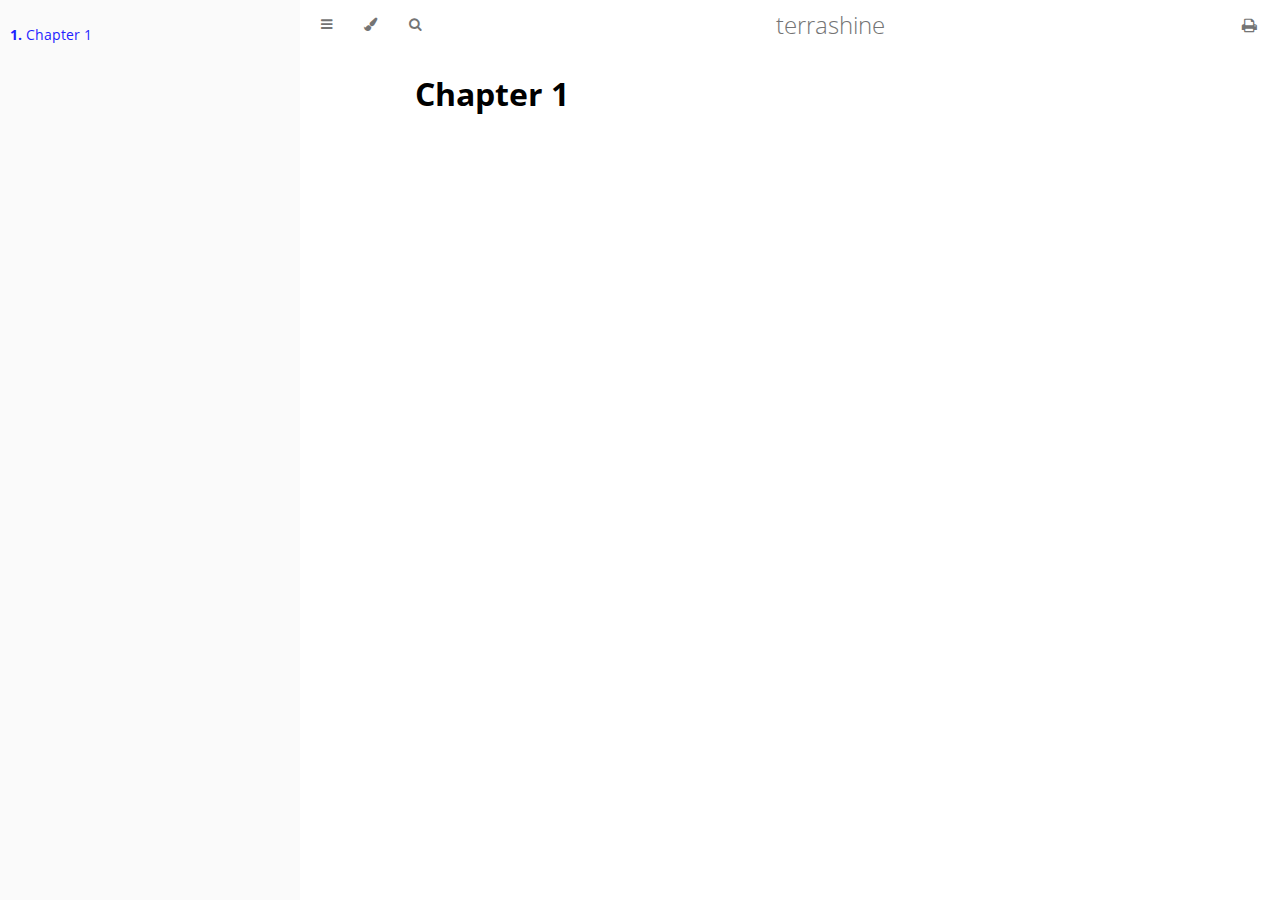
<file: docs/book/index.html>
<!DOCTYPE HTML>
<html lang="en" class="sidebar-visible no-js light">
    <head>
        <!-- Book generated using mdBook -->
        <meta charset="UTF-8">
        <title>Chapter 1 - terrashine</title>


        <!-- Custom HTML head -->
        
        <meta name="description" content="">
        <meta name="viewport" content="width=device-width, initial-scale=1">
        <meta name="theme-color" content="#ffffff" />

        <link rel="icon" href="favicon.svg">
        <link rel="shortcut icon" href="favicon.png">
        <link rel="stylesheet" href="css/variables.css">
        <link rel="stylesheet" href="css/general.css">
        <link rel="stylesheet" href="css/chrome.css">
        <link rel="stylesheet" href="css/print.css" media="print">

        <!-- Fonts -->
        <link rel="stylesheet" href="FontAwesome/css/font-awesome.css">
        <link rel="stylesheet" href="fonts/fonts.css">

        <!-- Highlight.js Stylesheets -->
        <link rel="stylesheet" href="highlight.css">
        <link rel="stylesheet" href="tomorrow-night.css">
        <link rel="stylesheet" href="ayu-highlight.css">

        <!-- Custom theme stylesheets -->

    </head>
    <body>
    <div id="body-container">
        <!-- Provide site root to javascript -->
        <script>
            var path_to_root = "";
            var default_theme = window.matchMedia("(prefers-color-scheme: dark)").matches ? "navy" : "light";
        </script>

        <!-- Work around some values being stored in localStorage wrapped in quotes -->
        <script>
            try {
                var theme = localStorage.getItem('mdbook-theme');
                var sidebar = localStorage.getItem('mdbook-sidebar');

                if (theme.startsWith('"') && theme.endsWith('"')) {
                    localStorage.setItem('mdbook-theme', theme.slice(1, theme.length - 1));
                }

                if (sidebar.startsWith('"') && sidebar.endsWith('"')) {
                    localStorage.setItem('mdbook-sidebar', sidebar.slice(1, sidebar.length - 1));
                }
            } catch (e) { }
        </script>

        <!-- Set the theme before any content is loaded, prevents flash -->
        <script>
            var theme;
            try { theme = localStorage.getItem('mdbook-theme'); } catch(e) { }
            if (theme === null || theme === undefined) { theme = default_theme; }
            var html = document.querySelector('html');
            html.classList.remove('no-js')
            html.classList.remove('light')
            html.classList.add(theme);
            html.classList.add('js');
        </script>

        <!-- Hide / unhide sidebar before it is displayed -->
        <script>
            var html = document.querySelector('html');
            var sidebar = null;
            if (document.body.clientWidth >= 1080) {
                try { sidebar = localStorage.getItem('mdbook-sidebar'); } catch(e) { }
                sidebar = sidebar || 'visible';
            } else {
                sidebar = 'hidden';
            }
            html.classList.remove('sidebar-visible');
            html.classList.add("sidebar-" + sidebar);
        </script>

        <nav id="sidebar" class="sidebar" aria-label="Table of contents">
            <div class="sidebar-scrollbox">
                <ol class="chapter"><li class="chapter-item expanded "><a href="chapter_1.html" class="active"><strong aria-hidden="true">1.</strong> Chapter 1</a></li></ol>
            </div>
            <div id="sidebar-resize-handle" class="sidebar-resize-handle"></div>
        </nav>

        <div id="page-wrapper" class="page-wrapper">

            <div class="page">
                                <div id="menu-bar-hover-placeholder"></div>
                <div id="menu-bar" class="menu-bar sticky bordered">
                    <div class="left-buttons">
                        <button id="sidebar-toggle" class="icon-button" type="button" title="Toggle Table of Contents" aria-label="Toggle Table of Contents" aria-controls="sidebar">
                            <i class="fa fa-bars"></i>
                        </button>
                        <button id="theme-toggle" class="icon-button" type="button" title="Change theme" aria-label="Change theme" aria-haspopup="true" aria-expanded="false" aria-controls="theme-list">
                            <i class="fa fa-paint-brush"></i>
                        </button>
                        <ul id="theme-list" class="theme-popup" aria-label="Themes" role="menu">
                            <li role="none"><button role="menuitem" class="theme" id="light">Light</button></li>
                            <li role="none"><button role="menuitem" class="theme" id="rust">Rust</button></li>
                            <li role="none"><button role="menuitem" class="theme" id="coal">Coal</button></li>
                            <li role="none"><button role="menuitem" class="theme" id="navy">Navy</button></li>
                            <li role="none"><button role="menuitem" class="theme" id="ayu">Ayu</button></li>
                        </ul>
                        <button id="search-toggle" class="icon-button" type="button" title="Search. (Shortkey: s)" aria-label="Toggle Searchbar" aria-expanded="false" aria-keyshortcuts="S" aria-controls="searchbar">
                            <i class="fa fa-search"></i>
                        </button>
                    </div>

                    <h1 class="menu-title">terrashine</h1>

                    <div class="right-buttons">
                        <a href="print.html" title="Print this book" aria-label="Print this book">
                            <i id="print-button" class="fa fa-print"></i>
                        </a>

                    </div>
                </div>

                <div id="search-wrapper" class="hidden">
                    <form id="searchbar-outer" class="searchbar-outer">
                        <input type="search" id="searchbar" name="searchbar" placeholder="Search this book ..." aria-controls="searchresults-outer" aria-describedby="searchresults-header">
                    </form>
                    <div id="searchresults-outer" class="searchresults-outer hidden">
                        <div id="searchresults-header" class="searchresults-header"></div>
                        <ul id="searchresults">
                        </ul>
                    </div>
                </div>

                <!-- Apply ARIA attributes after the sidebar and the sidebar toggle button are added to the DOM -->
                <script>
                    document.getElementById('sidebar-toggle').setAttribute('aria-expanded', sidebar === 'visible');
                    document.getElementById('sidebar').setAttribute('aria-hidden', sidebar !== 'visible');
                    Array.from(document.querySelectorAll('#sidebar a')).forEach(function(link) {
                        link.setAttribute('tabIndex', sidebar === 'visible' ? 0 : -1);
                    });
                </script>

                <div id="content" class="content">
                    <main>
                        <h1 id="chapter-1"><a class="header" href="#chapter-1">Chapter 1</a></h1>

                    </main>

                    <nav class="nav-wrapper" aria-label="Page navigation">
                        <!-- Mobile navigation buttons -->


                        <div style="clear: both"></div>
                    </nav>
                </div>
            </div>

            <nav class="nav-wide-wrapper" aria-label="Page navigation">

            </nav>

        </div>

        <!-- Livereload script (if served using the cli tool) -->
        <script>
            const wsProtocol = location.protocol === 'https:' ? 'wss:' : 'ws:';
            const wsAddress = wsProtocol + "//" + location.host + "/" + "__livereload";
            const socket = new WebSocket(wsAddress);
            socket.onmessage = function (event) {
                if (event.data === "reload") {
                    socket.close();
                    location.reload();
                }
            };

            window.onbeforeunload = function() {
                socket.close();
            }
        </script>



        <script>
            window.playground_copyable = true;
        </script>


        <script src="elasticlunr.min.js"></script>
        <script src="mark.min.js"></script>
        <script src="searcher.js"></script>

        <script src="clipboard.min.js"></script>
        <script src="highlight.js"></script>
        <script src="book.js"></script>

        <!-- Custom JS scripts -->


    </div>
    </body>
</html>
</file>
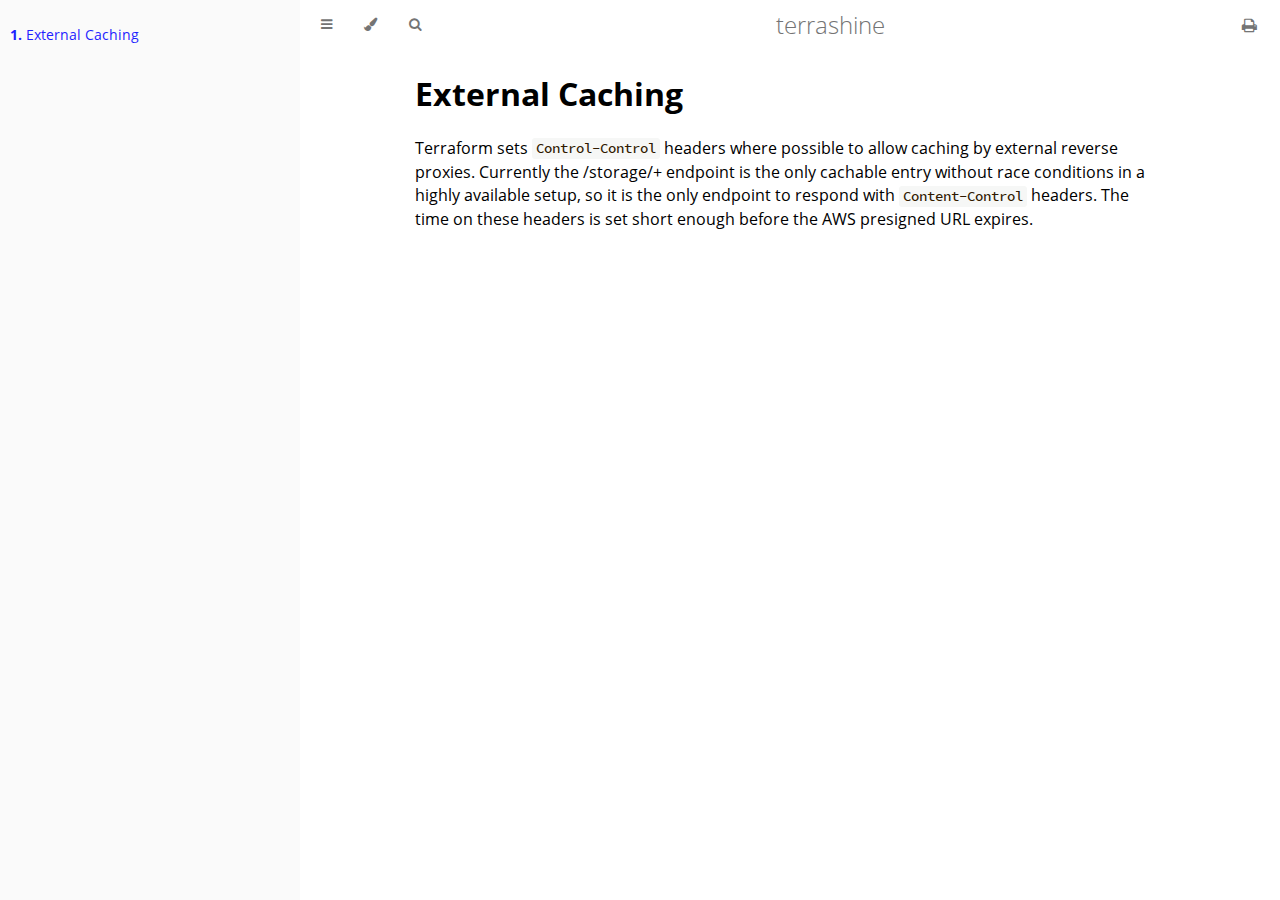
<file: docs/book/external-caching.html>
<!DOCTYPE HTML>
<html lang="en" class="sidebar-visible no-js light">
    <head>
        <!-- Book generated using mdBook -->
        <meta charset="UTF-8">
        <title>External Caching - terrashine</title>


        <!-- Custom HTML head -->
        
        <meta name="description" content="">
        <meta name="viewport" content="width=device-width, initial-scale=1">
        <meta name="theme-color" content="#ffffff" />

        <link rel="icon" href="favicon.svg">
        <link rel="shortcut icon" href="favicon.png">
        <link rel="stylesheet" href="css/variables.css">
        <link rel="stylesheet" href="css/general.css">
        <link rel="stylesheet" href="css/chrome.css">
        <link rel="stylesheet" href="css/print.css" media="print">

        <!-- Fonts -->
        <link rel="stylesheet" href="FontAwesome/css/font-awesome.css">
        <link rel="stylesheet" href="fonts/fonts.css">

        <!-- Highlight.js Stylesheets -->
        <link rel="stylesheet" href="highlight.css">
        <link rel="stylesheet" href="tomorrow-night.css">
        <link rel="stylesheet" href="ayu-highlight.css">

        <!-- Custom theme stylesheets -->

    </head>
    <body>
    <div id="body-container">
        <!-- Provide site root to javascript -->
        <script>
            var path_to_root = "";
            var default_theme = window.matchMedia("(prefers-color-scheme: dark)").matches ? "navy" : "light";
        </script>

        <!-- Work around some values being stored in localStorage wrapped in quotes -->
        <script>
            try {
                var theme = localStorage.getItem('mdbook-theme');
                var sidebar = localStorage.getItem('mdbook-sidebar');

                if (theme.startsWith('"') && theme.endsWith('"')) {
                    localStorage.setItem('mdbook-theme', theme.slice(1, theme.length - 1));
                }

                if (sidebar.startsWith('"') && sidebar.endsWith('"')) {
                    localStorage.setItem('mdbook-sidebar', sidebar.slice(1, sidebar.length - 1));
                }
            } catch (e) { }
        </script>

        <!-- Set the theme before any content is loaded, prevents flash -->
        <script>
            var theme;
            try { theme = localStorage.getItem('mdbook-theme'); } catch(e) { }
            if (theme === null || theme === undefined) { theme = default_theme; }
            var html = document.querySelector('html');
            html.classList.remove('no-js')
            html.classList.remove('light')
            html.classList.add(theme);
            html.classList.add('js');
        </script>

        <!-- Hide / unhide sidebar before it is displayed -->
        <script>
            var html = document.querySelector('html');
            var sidebar = null;
            if (document.body.clientWidth >= 1080) {
                try { sidebar = localStorage.getItem('mdbook-sidebar'); } catch(e) { }
                sidebar = sidebar || 'visible';
            } else {
                sidebar = 'hidden';
            }
            html.classList.remove('sidebar-visible');
            html.classList.add("sidebar-" + sidebar);
        </script>

        <nav id="sidebar" class="sidebar" aria-label="Table of contents">
            <div class="sidebar-scrollbox">
                <ol class="chapter"><li class="chapter-item expanded "><a href="external-caching.html" class="active"><strong aria-hidden="true">1.</strong> External Caching</a></li></ol>
            </div>
            <div id="sidebar-resize-handle" class="sidebar-resize-handle"></div>
        </nav>

        <div id="page-wrapper" class="page-wrapper">

            <div class="page">
                                <div id="menu-bar-hover-placeholder"></div>
                <div id="menu-bar" class="menu-bar sticky bordered">
                    <div class="left-buttons">
                        <button id="sidebar-toggle" class="icon-button" type="button" title="Toggle Table of Contents" aria-label="Toggle Table of Contents" aria-controls="sidebar">
                            <i class="fa fa-bars"></i>
                        </button>
                        <button id="theme-toggle" class="icon-button" type="button" title="Change theme" aria-label="Change theme" aria-haspopup="true" aria-expanded="false" aria-controls="theme-list">
                            <i class="fa fa-paint-brush"></i>
                        </button>
                        <ul id="theme-list" class="theme-popup" aria-label="Themes" role="menu">
                            <li role="none"><button role="menuitem" class="theme" id="light">Light</button></li>
                            <li role="none"><button role="menuitem" class="theme" id="rust">Rust</button></li>
                            <li role="none"><button role="menuitem" class="theme" id="coal">Coal</button></li>
                            <li role="none"><button role="menuitem" class="theme" id="navy">Navy</button></li>
                            <li role="none"><button role="menuitem" class="theme" id="ayu">Ayu</button></li>
                        </ul>
                        <button id="search-toggle" class="icon-button" type="button" title="Search. (Shortkey: s)" aria-label="Toggle Searchbar" aria-expanded="false" aria-keyshortcuts="S" aria-controls="searchbar">
                            <i class="fa fa-search"></i>
                        </button>
                    </div>

                    <h1 class="menu-title">terrashine</h1>

                    <div class="right-buttons">
                        <a href="print.html" title="Print this book" aria-label="Print this book">
                            <i id="print-button" class="fa fa-print"></i>
                        </a>

                    </div>
                </div>

                <div id="search-wrapper" class="hidden">
                    <form id="searchbar-outer" class="searchbar-outer">
                        <input type="search" id="searchbar" name="searchbar" placeholder="Search this book ..." aria-controls="searchresults-outer" aria-describedby="searchresults-header">
                    </form>
                    <div id="searchresults-outer" class="searchresults-outer hidden">
                        <div id="searchresults-header" class="searchresults-header"></div>
                        <ul id="searchresults">
                        </ul>
                    </div>
                </div>

                <!-- Apply ARIA attributes after the sidebar and the sidebar toggle button are added to the DOM -->
                <script>
                    document.getElementById('sidebar-toggle').setAttribute('aria-expanded', sidebar === 'visible');
                    document.getElementById('sidebar').setAttribute('aria-hidden', sidebar !== 'visible');
                    Array.from(document.querySelectorAll('#sidebar a')).forEach(function(link) {
                        link.setAttribute('tabIndex', sidebar === 'visible' ? 0 : -1);
                    });
                </script>

                <div id="content" class="content">
                    <main>
                        <h1 id="external-caching"><a class="header" href="#external-caching">External Caching</a></h1>
<p>Terraform sets <code>Control-Control</code> headers where possible to allow caching by external reverse proxies.
Currently the /storage/+ endpoint is the only cachable entry without race conditions
in a highly available setup, so it is the only endpoint to respond with <code>Content-Control</code> headers. The time on these headers is set short enough before the AWS presigned URL expires.</p>

                    </main>

                    <nav class="nav-wrapper" aria-label="Page navigation">
                        <!-- Mobile navigation buttons -->


                        <div style="clear: both"></div>
                    </nav>
                </div>
            </div>

            <nav class="nav-wide-wrapper" aria-label="Page navigation">

            </nav>

        </div>

        <!-- Livereload script (if served using the cli tool) -->
        <script>
            const wsProtocol = location.protocol === 'https:' ? 'wss:' : 'ws:';
            const wsAddress = wsProtocol + "//" + location.host + "/" + "__livereload";
            const socket = new WebSocket(wsAddress);
            socket.onmessage = function (event) {
                if (event.data === "reload") {
                    socket.close();
                    location.reload();
                }
            };

            window.onbeforeunload = function() {
                socket.close();
            }
        </script>



        <script>
            window.playground_copyable = true;
        </script>


        <script src="elasticlunr.min.js"></script>
        <script src="mark.min.js"></script>
        <script src="searcher.js"></script>

        <script src="clipboard.min.js"></script>
        <script src="highlight.js"></script>
        <script src="book.js"></script>

        <!-- Custom JS scripts -->


    </div>
    </body>
</html>
</file>
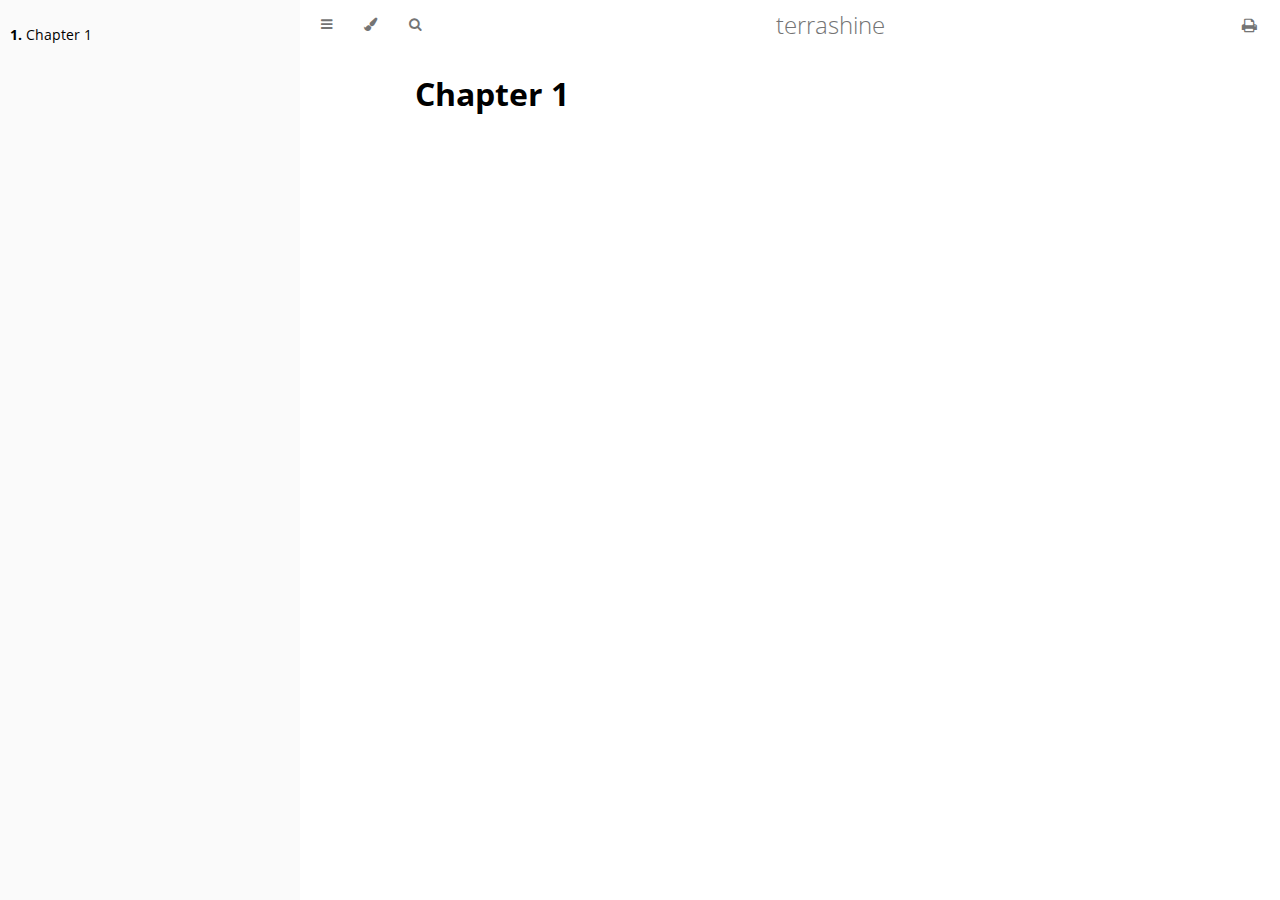
<file: docs/book/print.html>
<!DOCTYPE HTML>
<html lang="en" class="sidebar-visible no-js light">
    <head>
        <!-- Book generated using mdBook -->
        <meta charset="UTF-8">
        <title>terrashine</title>
        <meta name="robots" content="noindex" />


        <!-- Custom HTML head -->
        
        <meta name="description" content="">
        <meta name="viewport" content="width=device-width, initial-scale=1">
        <meta name="theme-color" content="#ffffff" />

        <link rel="icon" href="favicon.svg">
        <link rel="shortcut icon" href="favicon.png">
        <link rel="stylesheet" href="css/variables.css">
        <link rel="stylesheet" href="css/general.css">
        <link rel="stylesheet" href="css/chrome.css">
        <link rel="stylesheet" href="css/print.css" media="print">

        <!-- Fonts -->
        <link rel="stylesheet" href="FontAwesome/css/font-awesome.css">
        <link rel="stylesheet" href="fonts/fonts.css">

        <!-- Highlight.js Stylesheets -->
        <link rel="stylesheet" href="highlight.css">
        <link rel="stylesheet" href="tomorrow-night.css">
        <link rel="stylesheet" href="ayu-highlight.css">

        <!-- Custom theme stylesheets -->

    </head>
    <body>
    <div id="body-container">
        <!-- Provide site root to javascript -->
        <script>
            var path_to_root = "";
            var default_theme = window.matchMedia("(prefers-color-scheme: dark)").matches ? "navy" : "light";
        </script>

        <!-- Work around some values being stored in localStorage wrapped in quotes -->
        <script>
            try {
                var theme = localStorage.getItem('mdbook-theme');
                var sidebar = localStorage.getItem('mdbook-sidebar');

                if (theme.startsWith('"') && theme.endsWith('"')) {
                    localStorage.setItem('mdbook-theme', theme.slice(1, theme.length - 1));
                }

                if (sidebar.startsWith('"') && sidebar.endsWith('"')) {
                    localStorage.setItem('mdbook-sidebar', sidebar.slice(1, sidebar.length - 1));
                }
            } catch (e) { }
        </script>

        <!-- Set the theme before any content is loaded, prevents flash -->
        <script>
            var theme;
            try { theme = localStorage.getItem('mdbook-theme'); } catch(e) { }
            if (theme === null || theme === undefined) { theme = default_theme; }
            var html = document.querySelector('html');
            html.classList.remove('no-js')
            html.classList.remove('light')
            html.classList.add(theme);
            html.classList.add('js');
        </script>

        <!-- Hide / unhide sidebar before it is displayed -->
        <script>
            var html = document.querySelector('html');
            var sidebar = null;
            if (document.body.clientWidth >= 1080) {
                try { sidebar = localStorage.getItem('mdbook-sidebar'); } catch(e) { }
                sidebar = sidebar || 'visible';
            } else {
                sidebar = 'hidden';
            }
            html.classList.remove('sidebar-visible');
            html.classList.add("sidebar-" + sidebar);
        </script>

        <nav id="sidebar" class="sidebar" aria-label="Table of contents">
            <div class="sidebar-scrollbox">
                <ol class="chapter"><li class="chapter-item expanded "><a href="chapter_1.html"><strong aria-hidden="true">1.</strong> Chapter 1</a></li></ol>
            </div>
            <div id="sidebar-resize-handle" class="sidebar-resize-handle"></div>
        </nav>

        <div id="page-wrapper" class="page-wrapper">

            <div class="page">
                                <div id="menu-bar-hover-placeholder"></div>
                <div id="menu-bar" class="menu-bar sticky bordered">
                    <div class="left-buttons">
                        <button id="sidebar-toggle" class="icon-button" type="button" title="Toggle Table of Contents" aria-label="Toggle Table of Contents" aria-controls="sidebar">
                            <i class="fa fa-bars"></i>
                        </button>
                        <button id="theme-toggle" class="icon-button" type="button" title="Change theme" aria-label="Change theme" aria-haspopup="true" aria-expanded="false" aria-controls="theme-list">
                            <i class="fa fa-paint-brush"></i>
                        </button>
                        <ul id="theme-list" class="theme-popup" aria-label="Themes" role="menu">
                            <li role="none"><button role="menuitem" class="theme" id="light">Light</button></li>
                            <li role="none"><button role="menuitem" class="theme" id="rust">Rust</button></li>
                            <li role="none"><button role="menuitem" class="theme" id="coal">Coal</button></li>
                            <li role="none"><button role="menuitem" class="theme" id="navy">Navy</button></li>
                            <li role="none"><button role="menuitem" class="theme" id="ayu">Ayu</button></li>
                        </ul>
                        <button id="search-toggle" class="icon-button" type="button" title="Search. (Shortkey: s)" aria-label="Toggle Searchbar" aria-expanded="false" aria-keyshortcuts="S" aria-controls="searchbar">
                            <i class="fa fa-search"></i>
                        </button>
                    </div>

                    <h1 class="menu-title">terrashine</h1>

                    <div class="right-buttons">
                        <a href="print.html" title="Print this book" aria-label="Print this book">
                            <i id="print-button" class="fa fa-print"></i>
                        </a>

                    </div>
                </div>

                <div id="search-wrapper" class="hidden">
                    <form id="searchbar-outer" class="searchbar-outer">
                        <input type="search" id="searchbar" name="searchbar" placeholder="Search this book ..." aria-controls="searchresults-outer" aria-describedby="searchresults-header">
                    </form>
                    <div id="searchresults-outer" class="searchresults-outer hidden">
                        <div id="searchresults-header" class="searchresults-header"></div>
                        <ul id="searchresults">
                        </ul>
                    </div>
                </div>

                <!-- Apply ARIA attributes after the sidebar and the sidebar toggle button are added to the DOM -->
                <script>
                    document.getElementById('sidebar-toggle').setAttribute('aria-expanded', sidebar === 'visible');
                    document.getElementById('sidebar').setAttribute('aria-hidden', sidebar !== 'visible');
                    Array.from(document.querySelectorAll('#sidebar a')).forEach(function(link) {
                        link.setAttribute('tabIndex', sidebar === 'visible' ? 0 : -1);
                    });
                </script>

                <div id="content" class="content">
                    <main>
                        <h1 id="chapter-1"><a class="header" href="#chapter-1">Chapter 1</a></h1>

                    </main>

                    <nav class="nav-wrapper" aria-label="Page navigation">
                        <!-- Mobile navigation buttons -->


                        <div style="clear: both"></div>
                    </nav>
                </div>
            </div>

            <nav class="nav-wide-wrapper" aria-label="Page navigation">

            </nav>

        </div>

        <!-- Livereload script (if served using the cli tool) -->
        <script>
            const wsProtocol = location.protocol === 'https:' ? 'wss:' : 'ws:';
            const wsAddress = wsProtocol + "//" + location.host + "/" + "__livereload";
            const socket = new WebSocket(wsAddress);
            socket.onmessage = function (event) {
                if (event.data === "reload") {
                    socket.close();
                    location.reload();
                }
            };

            window.onbeforeunload = function() {
                socket.close();
            }
        </script>



        <script>
            window.playground_copyable = true;
        </script>


        <script src="elasticlunr.min.js"></script>
        <script src="mark.min.js"></script>
        <script src="searcher.js"></script>

        <script src="clipboard.min.js"></script>
        <script src="highlight.js"></script>
        <script src="book.js"></script>

        <!-- Custom JS scripts -->

        <script>
        window.addEventListener('load', function() {
            window.setTimeout(window.print, 100);
        });
        </script>

    </div>
    </body>
</html>
</file>
<file: docs/book/css/variables.css>
/* Globals */

:root {
    --sidebar-width: 300px;
    --page-padding: 15px;
    --content-max-width: 750px;
    --menu-bar-height: 50px;
    --mono-font: "Source Code Pro", Consolas, "Ubuntu Mono", Menlo, "DejaVu Sans Mono", monospace, monospace;
    --code-font-size: 0.875em /* please adjust the ace font size accordingly in editor.js */
}

/* Themes */

.ayu {
    --bg: hsl(210, 25%, 8%);
    --fg: #c5c5c5;

    --sidebar-bg: #14191f;
    --sidebar-fg: #c8c9db;
    --sidebar-non-existant: #5c6773;
    --sidebar-active: #ffb454;
    --sidebar-spacer: #2d334f;

    --scrollbar: var(--sidebar-fg);

    --icons: #737480;
    --icons-hover: #b7b9cc;

    --links: #0096cf;

    --inline-code-color: #ffb454;

    --theme-popup-bg: #14191f;
    --theme-popup-border: #5c6773;
    --theme-hover: #191f26;

    --quote-bg: hsl(226, 15%, 17%);
    --quote-border: hsl(226, 15%, 22%);

    --table-border-color: hsl(210, 25%, 13%);
    --table-header-bg: hsl(210, 25%, 28%);
    --table-alternate-bg: hsl(210, 25%, 11%);

    --searchbar-border-color: #848484;
    --searchbar-bg: #424242;
    --searchbar-fg: #fff;
    --searchbar-shadow-color: #d4c89f;
    --searchresults-header-fg: #666;
    --searchresults-border-color: #888;
    --searchresults-li-bg: #252932;
    --search-mark-bg: #e3b171;
}

.coal {
    --bg: hsl(200, 7%, 8%);
    --fg: #98a3ad;

    --sidebar-bg: #292c2f;
    --sidebar-fg: #a1adb8;
    --sidebar-non-existant: #505254;
    --sidebar-active: #3473ad;
    --sidebar-spacer: #393939;

    --scrollbar: var(--sidebar-fg);

    --icons: #43484d;
    --icons-hover: #b3c0cc;

    --links: #2b79a2;

    --inline-code-color: #c5c8c6;

    --theme-popup-bg: #141617;
    --theme-popup-border: #43484d;
    --theme-hover: #1f2124;

    --quote-bg: hsl(234, 21%, 18%);
    --quote-border: hsl(234, 21%, 23%);

    --table-border-color: hsl(200, 7%, 13%);
    --table-header-bg: hsl(200, 7%, 28%);
    --table-alternate-bg: hsl(200, 7%, 11%);

    --searchbar-border-color: #aaa;
    --searchbar-bg: #b7b7b7;
    --searchbar-fg: #000;
    --searchbar-shadow-color: #aaa;
    --searchresults-header-fg: #666;
    --searchresults-border-color: #98a3ad;
    --searchresults-li-bg: #2b2b2f;
    --search-mark-bg: #355c7d;
}

.light {
    --bg: hsl(0, 0%, 100%);
    --fg: hsl(0, 0%, 0%);

    --sidebar-bg: #fafafa;
    --sidebar-fg: hsl(0, 0%, 0%);
    --sidebar-non-existant: #aaaaaa;
    --sidebar-active: #1f1fff;
    --sidebar-spacer: #f4f4f4;

    --scrollbar: #8F8F8F;

    --icons: #747474;
    --icons-hover: #000000;

    --links: #20609f;

    --inline-code-color: #301900;

    --theme-popup-bg: #fafafa;
    --theme-popup-border: #cccccc;
    --theme-hover: #e6e6e6;

    --quote-bg: hsl(197, 37%, 96%);
    --quote-border: hsl(197, 37%, 91%);

    --table-border-color: hsl(0, 0%, 95%);
    --table-header-bg: hsl(0, 0%, 80%);
    --table-alternate-bg: hsl(0, 0%, 97%);

    --searchbar-border-color: #aaa;
    --searchbar-bg: #fafafa;
    --searchbar-fg: #000;
    --searchbar-shadow-color: #aaa;
    --searchresults-header-fg: #666;
    --searchresults-border-color: #888;
    --searchresults-li-bg: #e4f2fe;
    --search-mark-bg: #a2cff5;
}

.navy {
    --bg: hsl(226, 23%, 11%);
    --fg: #bcbdd0;

    --sidebar-bg: #282d3f;
    --sidebar-fg: #c8c9db;
    --sidebar-non-existant: #505274;
    --sidebar-active: #2b79a2;
    --sidebar-spacer: #2d334f;

    --scrollbar: var(--sidebar-fg);

    --icons: #737480;
    --icons-hover: #b7b9cc;

    --links: #2b79a2;

    --inline-code-color: #c5c8c6;

    --theme-popup-bg: #161923;
    --theme-popup-border: #737480;
    --theme-hover: #282e40;

    --quote-bg: hsl(226, 15%, 17%);
    --quote-border: hsl(226, 15%, 22%);

    --table-border-color: hsl(226, 23%, 16%);
    --table-header-bg: hsl(226, 23%, 31%);
    --table-alternate-bg: hsl(226, 23%, 14%);

    --searchbar-border-color: #aaa;
    --searchbar-bg: #aeaec6;
    --searchbar-fg: #000;
    --searchbar-shadow-color: #aaa;
    --searchresults-header-fg: #5f5f71;
    --searchresults-border-color: #5c5c68;
    --searchresults-li-bg: #242430;
    --search-mark-bg: #a2cff5;
}

.rust {
    --bg: hsl(60, 9%, 87%);
    --fg: #262625;

    --sidebar-bg: #3b2e2a;
    --sidebar-fg: #c8c9db;
    --sidebar-non-existant: #505254;
    --sidebar-active: #e69f67;
    --sidebar-spacer: #45373a;

    --scrollbar: var(--sidebar-fg);

    --icons: #737480;
    --icons-hover: #262625;

    --links: #2b79a2;

    --inline-code-color: #6e6b5e;

    --theme-popup-bg: #e1e1db;
    --theme-popup-border: #b38f6b;
    --theme-hover: #99908a;

    --quote-bg: hsl(60, 5%, 75%);
    --quote-border: hsl(60, 5%, 70%);

    --table-border-color: hsl(60, 9%, 82%);
    --table-header-bg: #b3a497;
    --table-alternate-bg: hsl(60, 9%, 84%);

    --searchbar-border-color: #aaa;
    --searchbar-bg: #fafafa;
    --searchbar-fg: #000;
    --searchbar-shadow-color: #aaa;
    --searchresults-header-fg: #666;
    --searchresults-border-color: #888;
    --searchresults-li-bg: #dec2a2;
    --search-mark-bg: #e69f67;
}

@media (prefers-color-scheme: dark) {
    .light.no-js {
        --bg: hsl(200, 7%, 8%);
        --fg: #98a3ad;

        --sidebar-bg: #292c2f;
        --sidebar-fg: #a1adb8;
        --sidebar-non-existant: #505254;
        --sidebar-active: #3473ad;
        --sidebar-spacer: #393939;

        --scrollbar: var(--sidebar-fg);

        --icons: #43484d;
        --icons-hover: #b3c0cc;

        --links: #2b79a2;

        --inline-code-color: #c5c8c6;

        --theme-popup-bg: #141617;
        --theme-popup-border: #43484d;
        --theme-hover: #1f2124;

        --quote-bg: hsl(234, 21%, 18%);
        --quote-border: hsl(234, 21%, 23%);

        --table-border-color: hsl(200, 7%, 13%);
        --table-header-bg: hsl(200, 7%, 28%);
        --table-alternate-bg: hsl(200, 7%, 11%);

        --searchbar-border-color: #aaa;
        --searchbar-bg: #b7b7b7;
        --searchbar-fg: #000;
        --searchbar-shadow-color: #aaa;
        --searchresults-header-fg: #666;
        --searchresults-border-color: #98a3ad;
        --searchresults-li-bg: #2b2b2f;
        --search-mark-bg: #355c7d;
    }
}
</file>
<file: docs/book/css/general.css>
/* Base styles and content styles */

@import 'variables.css';

:root {
    /* Browser default font-size is 16px, this way 1 rem = 10px */
    font-size: 62.5%;
}

html {
    font-family: "Open Sans", sans-serif;
    color: var(--fg);
    background-color: var(--bg);
    text-size-adjust: none;
    -webkit-text-size-adjust: none;
}

body {
    margin: 0;
    font-size: 1.6rem;
    overflow-x: hidden;
}

code {
    font-family: var(--mono-font) !important;
    font-size: var(--code-font-size);
}

/* make long words/inline code not x overflow */
main {
    overflow-wrap: break-word;
}

/* make wide tables scroll if they overflow */
.table-wrapper {
    overflow-x: auto;
}

/* Don't change font size in headers. */
h1 code, h2 code, h3 code, h4 code, h5 code, h6 code {
    font-size: unset;
}

.left { float: left; }
.right { float: right; }
.boring { opacity: 0.6; }
.hide-boring .boring { display: none; }
.hidden { display: none !important; }

h2, h3 { margin-top: 2.5em; }
h4, h5 { margin-top: 2em; }

.header + .header h3,
.header + .header h4,
.header + .header h5 {
    margin-top: 1em;
}

h1:target::before,
h2:target::before,
h3:target::before,
h4:target::before,
h5:target::before,
h6:target::before {
    display: inline-block;
    content: "»";
    margin-left: -30px;
    width: 30px;
}

/* This is broken on Safari as of version 14, but is fixed
   in Safari Technology Preview 117 which I think will be Safari 14.2.
   https://bugs.webkit.org/show_bug.cgi?id=218076
*/
:target {
    scroll-margin-top: calc(var(--menu-bar-height) + 0.5em);
}

.page {
    outline: 0;
    padding: 0 var(--page-padding);
    margin-top: calc(0px - var(--menu-bar-height)); /* Compensate for the #menu-bar-hover-placeholder */
}
.page-wrapper {
    box-sizing: border-box;
}
.js:not(.sidebar-resizing) .page-wrapper {
    transition: margin-left 0.3s ease, transform 0.3s ease; /* Animation: slide away */
}

.content {
    overflow-y: auto;
    padding: 0 5px 50px 5px;
}
.content main {
    margin-left: auto;
    margin-right: auto;
    max-width: var(--content-max-width);
}
.content p { line-height: 1.45em; }
.content ol { line-height: 1.45em; }
.content ul { line-height: 1.45em; }
.content a { text-decoration: none; }
.content a:hover { text-decoration: underline; }
.content img, .content video { max-width: 100%; }
.content .header:link,
.content .header:visited {
    color: var(--fg);
}
.content .header:link,
.content .header:visited:hover {
    text-decoration: none;
}

table {
    margin: 0 auto;
    border-collapse: collapse;
}
table td {
    padding: 3px 20px;
    border: 1px var(--table-border-color) solid;
}
table thead {
    background: var(--table-header-bg);
}
table thead td {
    font-weight: 700;
    border: none;
}
table thead th {
    padding: 3px 20px;
}
table thead tr {
    border: 1px var(--table-header-bg) solid;
}
/* Alternate background colors for rows */
table tbody tr:nth-child(2n) {
    background: var(--table-alternate-bg);
}


blockquote {
    margin: 20px 0;
    padding: 0 20px;
    color: var(--fg);
    background-color: var(--quote-bg);
    border-top: .1em solid var(--quote-border);
    border-bottom: .1em solid var(--quote-border);
}

kbd {
    background-color: var(--table-border-color);
    border-radius: 4px;
    border: solid 1px var(--theme-popup-border);
    box-shadow: inset 0 -1px 0 var(--theme-hover);
    display: inline-block;
    font-size: var(--code-font-size);
    font-family: var(--mono-font);
    line-height: 10px;
    padding: 4px 5px;
    vertical-align: middle;
}

:not(.footnote-definition) + .footnote-definition,
.footnote-definition + :not(.footnote-definition) {
    margin-top: 2em;
}
.footnote-definition {
    font-size: 0.9em;
    margin: 0.5em 0;
}
.footnote-definition p {
    display: inline;
}

.tooltiptext {
    position: absolute;
    visibility: hidden;
    color: #fff;
    background-color: #333;
    transform: translateX(-50%); /* Center by moving tooltip 50% of its width left */
    left: -8px; /* Half of the width of the icon */
    top: -35px;
    font-size: 0.8em;
    text-align: center;
    border-radius: 6px;
    padding: 5px 8px;
    margin: 5px;
    z-index: 1000;
}
.tooltipped .tooltiptext {
    visibility: visible;
}

.chapter li.part-title {
    color: var(--sidebar-fg);
    margin: 5px 0px;
    font-weight: bold;
}

.result-no-output {
    font-style: italic;
}
</file>
<file: docs/book/css/chrome.css>
/* CSS for UI elements (a.k.a. chrome) */

@import 'variables.css';

html {
    scrollbar-color: var(--scrollbar) var(--bg);
}
#searchresults a,
.content a:link,
a:visited,
a > .hljs {
    color: var(--links);
}

/*
    body-container is necessary because mobile browsers don't seem to like
    overflow-x on the body tag when there is a <meta name="viewport"> tag.
*/
#body-container {
    /*
        This is used when the sidebar pushes the body content off the side of
        the screen on small screens. Without it, dragging on mobile Safari
        will want to reposition the viewport in a weird way.
    */
    overflow-x: clip;
}

/* Menu Bar */

#menu-bar,
#menu-bar-hover-placeholder {
    z-index: 101;
    margin: auto calc(0px - var(--page-padding));
}
#menu-bar {
    position: relative;
    display: flex;
    flex-wrap: wrap;
    background-color: var(--bg);
    border-bottom-color: var(--bg);
    border-bottom-width: 1px;
    border-bottom-style: solid;
}
#menu-bar.sticky,
.js #menu-bar-hover-placeholder:hover + #menu-bar,
.js #menu-bar:hover,
.js.sidebar-visible #menu-bar {
    position: -webkit-sticky;
    position: sticky;
    top: 0 !important;
}
#menu-bar-hover-placeholder {
    position: sticky;
    position: -webkit-sticky;
    top: 0;
    height: var(--menu-bar-height);
}
#menu-bar.bordered {
    border-bottom-color: var(--table-border-color);
}
#menu-bar i, #menu-bar .icon-button {
    position: relative;
    padding: 0 8px;
    z-index: 10;
    line-height: var(--menu-bar-height);
    cursor: pointer;
    transition: color 0.5s;
}
@media only screen and (max-width: 420px) {
    #menu-bar i, #menu-bar .icon-button {
        padding: 0 5px;
    }
}

.icon-button {
    border: none;
    background: none;
    padding: 0;
    color: inherit;
}
.icon-button i {
    margin: 0;
}

.right-buttons {
    margin: 0 15px;
}
.right-buttons a {
    text-decoration: none;
}

.left-buttons {
    display: flex;
    margin: 0 5px;
}
.no-js .left-buttons {
    display: none;
}

.menu-title {
    display: inline-block;
    font-weight: 200;
    font-size: 2.4rem;
    line-height: var(--menu-bar-height);
    text-align: center;
    margin: 0;
    flex: 1;
    white-space: nowrap;
    overflow: hidden;
    text-overflow: ellipsis;
}
.js .menu-title {
    cursor: pointer;
}

.menu-bar,
.menu-bar:visited,
.nav-chapters,
.nav-chapters:visited,
.mobile-nav-chapters,
.mobile-nav-chapters:visited,
.menu-bar .icon-button,
.menu-bar a i {
    color: var(--icons);
}

.menu-bar i:hover,
.menu-bar .icon-button:hover,
.nav-chapters:hover,
.mobile-nav-chapters i:hover {
    color: var(--icons-hover);
}

/* Nav Icons */

.nav-chapters {
    font-size: 2.5em;
    text-align: center;
    text-decoration: none;

    position: fixed;
    top: 0;
    bottom: 0;
    margin: 0;
    max-width: 150px;
    min-width: 90px;

    display: flex;
    justify-content: center;
    align-content: center;
    flex-direction: column;

    transition: color 0.5s, background-color 0.5s;
}

.nav-chapters:hover {
    text-decoration: none;
    background-color: var(--theme-hover);
    transition: background-color 0.15s, color 0.15s;
}

.nav-wrapper {
    margin-top: 50px;
    display: none;
}

.mobile-nav-chapters {
    font-size: 2.5em;
    text-align: center;
    text-decoration: none;
    width: 90px;
    border-radius: 5px;
    background-color: var(--sidebar-bg);
}

.previous {
    float: left;
}

.next {
    float: right;
    right: var(--page-padding);
}

@media only screen and (max-width: 1080px) {
    .nav-wide-wrapper { display: none; }
    .nav-wrapper { display: block; }
}

@media only screen and (max-width: 1380px) {
    .sidebar-visible .nav-wide-wrapper { display: none; }
    .sidebar-visible .nav-wrapper { display: block; }
}

/* Inline code */

:not(pre) > .hljs {
    display: inline;
    padding: 0.1em 0.3em;
    border-radius: 3px;
}

:not(pre):not(a) > .hljs {
    color: var(--inline-code-color);
    overflow-x: initial;
}

a:hover > .hljs {
    text-decoration: underline;
}

pre {
    position: relative;
}
pre > .buttons {
    position: absolute;
    z-index: 100;
    right: 0px;
    top: 2px;
    margin: 0px;
    padding: 2px 0px;

    color: var(--sidebar-fg);
    cursor: pointer;
    visibility: hidden;
    opacity: 0;
    transition: visibility 0.1s linear, opacity 0.1s linear;
}
pre:hover > .buttons {
    visibility: visible;
    opacity: 1
}
pre > .buttons :hover {
    color: var(--sidebar-active);
    border-color: var(--icons-hover);
    background-color: var(--theme-hover);
}
pre > .buttons i {
    margin-left: 8px;
}
pre > .buttons button {
    cursor: inherit;
    margin: 0px 5px;
    padding: 3px 5px;
    font-size: 14px;

    border-style: solid;
    border-width: 1px;
    border-radius: 4px;
    border-color: var(--icons);
    background-color: var(--theme-popup-bg);
    transition: 100ms;
    transition-property: color,border-color,background-color;
    color: var(--icons);
}
@media (pointer: coarse) {
    pre > .buttons button {
        /* On mobile, make it easier to tap buttons. */
        padding: 0.3rem 1rem;
    }
}
pre > code {
    padding: 1rem;
}

/* FIXME: ACE editors overlap their buttons because ACE does absolute
   positioning within the code block which breaks padding. The only solution I
   can think of is to move the padding to the outer pre tag (or insert a div
   wrapper), but that would require fixing a whole bunch of CSS rules.
*/
.hljs.ace_editor {
  padding: 0rem 0rem;
}

pre > .result {
    margin-top: 10px;
}

/* Search */

#searchresults a {
    text-decoration: none;
}

mark {
    border-radius: 2px;
    padding: 0 3px 1px 3px;
    margin: 0 -3px -1px -3px;
    background-color: var(--search-mark-bg);
    transition: background-color 300ms linear;
    cursor: pointer;
}

mark.fade-out {
    background-color: rgba(0,0,0,0) !important;
    cursor: auto;
}

.searchbar-outer {
    margin-left: auto;
    margin-right: auto;
    max-width: var(--content-max-width);
}

#searchbar {
    width: 100%;
    margin: 5px auto 0px auto;
    padding: 10px 16px;
    transition: box-shadow 300ms ease-in-out;
    border: 1px solid var(--searchbar-border-color);
    border-radius: 3px;
    background-color: var(--searchbar-bg);
    color: var(--searchbar-fg);
}
#searchbar:focus,
#searchbar.active {
    box-shadow: 0 0 3px var(--searchbar-shadow-color);
}

.searchresults-header {
    font-weight: bold;
    font-size: 1em;
    padding: 18px 0 0 5px;
    color: var(--searchresults-header-fg);
}

.searchresults-outer {
    margin-left: auto;
    margin-right: auto;
    max-width: var(--content-max-width);
    border-bottom: 1px dashed var(--searchresults-border-color);
}

ul#searchresults {
    list-style: none;
    padding-left: 20px;
}
ul#searchresults li {
    margin: 10px 0px;
    padding: 2px;
    border-radius: 2px;
}
ul#searchresults li.focus {
    background-color: var(--searchresults-li-bg);
}
ul#searchresults span.teaser {
    display: block;
    clear: both;
    margin: 5px 0 0 20px;
    font-size: 0.8em;
}
ul#searchresults span.teaser em {
    font-weight: bold;
    font-style: normal;
}

/* Sidebar */

.sidebar {
    position: fixed;
    left: 0;
    top: 0;
    bottom: 0;
    width: var(--sidebar-width);
    font-size: 0.875em;
    box-sizing: border-box;
    -webkit-overflow-scrolling: touch;
    overscroll-behavior-y: contain;
    background-color: var(--sidebar-bg);
    color: var(--sidebar-fg);
}
.sidebar-resizing {
    -moz-user-select: none;
    -webkit-user-select: none;
    -ms-user-select: none;
    user-select: none;
}
.js:not(.sidebar-resizing) .sidebar {
    transition: transform 0.3s; /* Animation: slide away */
}
.sidebar code {
    line-height: 2em;
}
.sidebar .sidebar-scrollbox {
    overflow-y: auto;
    position: absolute;
    top: 0;
    bottom: 0;
    left: 0;
    right: 0;
    padding: 10px 10px;
}
.sidebar .sidebar-resize-handle {
    position: absolute;
    cursor: col-resize;
    width: 0;
    right: 0;
    top: 0;
    bottom: 0;
}
.js .sidebar .sidebar-resize-handle {
    cursor: col-resize;
    width: 5px;
}
.sidebar-hidden .sidebar {
    transform: translateX(calc(0px - var(--sidebar-width)));
}
.sidebar::-webkit-scrollbar {
    background: var(--sidebar-bg);
}
.sidebar::-webkit-scrollbar-thumb {
    background: var(--scrollbar);
}

.sidebar-visible .page-wrapper {
    transform: translateX(var(--sidebar-width));
}
@media only screen and (min-width: 620px) {
    .sidebar-visible .page-wrapper {
        transform: none;
        margin-left: var(--sidebar-width);
    }
}

.chapter {
    list-style: none outside none;
    padding-left: 0;
    line-height: 2.2em;
}

.chapter ol {
    width: 100%;
}

.chapter li {
    display: flex;
    color: var(--sidebar-non-existant);
}
.chapter li a {
    display: block;
    padding: 0;
    text-decoration: none;
    color: var(--sidebar-fg);
}

.chapter li a:hover {
    color: var(--sidebar-active);
}

.chapter li a.active {
    color: var(--sidebar-active);
}

.chapter li > a.toggle {
    cursor: pointer;
    display: block;
    margin-left: auto;
    padding: 0 10px;
    user-select: none;
    opacity: 0.68;
}

.chapter li > a.toggle div {
    transition: transform 0.5s;
}

/* collapse the section */
.chapter li:not(.expanded) + li > ol {
    display: none;
}

.chapter li.chapter-item {
    line-height: 1.5em;
    margin-top: 0.6em;
}

.chapter li.expanded > a.toggle div {
    transform: rotate(90deg);
}

.spacer {
    width: 100%;
    height: 3px;
    margin: 5px 0px;
}
.chapter .spacer {
    background-color: var(--sidebar-spacer);
}

@media (-moz-touch-enabled: 1), (pointer: coarse) {
    .chapter li a { padding: 5px 0; }
    .spacer { margin: 10px 0; }
}

.section {
    list-style: none outside none;
    padding-left: 20px;
    line-height: 1.9em;
}

/* Theme Menu Popup */

.theme-popup {
    position: absolute;
    left: 10px;
    top: var(--menu-bar-height);
    z-index: 1000;
    border-radius: 4px;
    font-size: 0.7em;
    color: var(--fg);
    background: var(--theme-popup-bg);
    border: 1px solid var(--theme-popup-border);
    margin: 0;
    padding: 0;
    list-style: none;
    display: none;
    /* Don't let the children's background extend past the rounded corners. */
    overflow: hidden;
}
.theme-popup .default {
    color: var(--icons);
}
.theme-popup .theme {
    width: 100%;
    border: 0;
    margin: 0;
    padding: 2px 20px;
    line-height: 25px;
    white-space: nowrap;
    text-align: left;
    cursor: pointer;
    color: inherit;
    background: inherit;
    font-size: inherit;
}
.theme-popup .theme:hover {
    background-color: var(--theme-hover);
}

.theme-selected::before {
    display: inline-block;
    content: "✓";
    margin-left: -14px;
    width: 14px;
}
</file>
<file: docs/book/css/print.css>
#sidebar,
#menu-bar,
.nav-chapters,
.mobile-nav-chapters {
    display: none;
}

#page-wrapper.page-wrapper {
    transform: none;
    margin-left: 0px;
    overflow-y: initial;
}

#content {
    max-width: none;
    margin: 0;
    padding: 0;
}

.page {
    overflow-y: initial;
}

code {
    background-color: #666666;
    border-radius: 5px;

    /* Force background to be printed in Chrome */
    -webkit-print-color-adjust: exact;
}

pre > .buttons {
    z-index: 2;
}

a, a:visited, a:active, a:hover {
    color: #4183c4;
    text-decoration: none;
}

h1, h2, h3, h4, h5, h6 {
    page-break-inside: avoid;
    page-break-after: avoid;
}

pre, code {
    page-break-inside: avoid;
    white-space: pre-wrap;
}

.fa {
    display: none !important;
}
</file>
<file: docs/book/fonts/fonts.css>
/* Open Sans is licensed under the Apache License, Version 2.0. See http://www.apache.org/licenses/LICENSE-2.0 */
/* Source Code Pro is under the Open Font License. See https://scripts.sil.org/cms/scripts/page.php?site_id=nrsi&id=OFL */

/* open-sans-300 - latin_vietnamese_latin-ext_greek-ext_greek_cyrillic-ext_cyrillic */
@font-face {
  font-family: 'Open Sans';
  font-style: normal;
  font-weight: 300;
  src: local('Open Sans Light'), local('OpenSans-Light'),
       url('open-sans-v17-all-charsets-300.woff2') format('woff2');
}

/* open-sans-300italic - latin_vietnamese_latin-ext_greek-ext_greek_cyrillic-ext_cyrillic */
@font-face {
  font-family: 'Open Sans';
  font-style: italic;
  font-weight: 300;
  src: local('Open Sans Light Italic'), local('OpenSans-LightItalic'),
       url('open-sans-v17-all-charsets-300italic.woff2') format('woff2');
}

/* open-sans-regular - latin_vietnamese_latin-ext_greek-ext_greek_cyrillic-ext_cyrillic */
@font-face {
  font-family: 'Open Sans';
  font-style: normal;
  font-weight: 400;
  src: local('Open Sans Regular'), local('OpenSans-Regular'),
       url('open-sans-v17-all-charsets-regular.woff2') format('woff2');
}

/* open-sans-italic - latin_vietnamese_latin-ext_greek-ext_greek_cyrillic-ext_cyrillic */
@font-face {
  font-family: 'Open Sans';
  font-style: italic;
  font-weight: 400;
  src: local('Open Sans Italic'), local('OpenSans-Italic'),
       url('open-sans-v17-all-charsets-italic.woff2') format('woff2');
}

/* open-sans-600 - latin_vietnamese_latin-ext_greek-ext_greek_cyrillic-ext_cyrillic */
@font-face {
  font-family: 'Open Sans';
  font-style: normal;
  font-weight: 600;
  src: local('Open Sans SemiBold'), local('OpenSans-SemiBold'),
       url('open-sans-v17-all-charsets-600.woff2') format('woff2');
}

/* open-sans-600italic - latin_vietnamese_latin-ext_greek-ext_greek_cyrillic-ext_cyrillic */
@font-face {
  font-family: 'Open Sans';
  font-style: italic;
  font-weight: 600;
  src: local('Open Sans SemiBold Italic'), local('OpenSans-SemiBoldItalic'),
       url('open-sans-v17-all-charsets-600italic.woff2') format('woff2');
}

/* open-sans-700 - latin_vietnamese_latin-ext_greek-ext_greek_cyrillic-ext_cyrillic */
@font-face {
  font-family: 'Open Sans';
  font-style: normal;
  font-weight: 700;
  src: local('Open Sans Bold'), local('OpenSans-Bold'),
       url('open-sans-v17-all-charsets-700.woff2') format('woff2');
}

/* open-sans-700italic - latin_vietnamese_latin-ext_greek-ext_greek_cyrillic-ext_cyrillic */
@font-face {
  font-family: 'Open Sans';
  font-style: italic;
  font-weight: 700;
  src: local('Open Sans Bold Italic'), local('OpenSans-BoldItalic'),
       url('open-sans-v17-all-charsets-700italic.woff2') format('woff2');
}

/* open-sans-800 - latin_vietnamese_latin-ext_greek-ext_greek_cyrillic-ext_cyrillic */
@font-face {
  font-family: 'Open Sans';
  font-style: normal;
  font-weight: 800;
  src: local('Open Sans ExtraBold'), local('OpenSans-ExtraBold'),
       url('open-sans-v17-all-charsets-800.woff2') format('woff2');
}

/* open-sans-800italic - latin_vietnamese_latin-ext_greek-ext_greek_cyrillic-ext_cyrillic */
@font-face {
  font-family: 'Open Sans';
  font-style: italic;
  font-weight: 800;
  src: local('Open Sans ExtraBold Italic'), local('OpenSans-ExtraBoldItalic'),
       url('open-sans-v17-all-charsets-800italic.woff2') format('woff2');
}

/* source-code-pro-500 - latin_vietnamese_latin-ext_greek_cyrillic-ext_cyrillic */
@font-face {
  font-family: 'Source Code Pro';
  font-style: normal;
  font-weight: 500;
  src: url('source-code-pro-v11-all-charsets-500.woff2') format('woff2');
}
</file>
<file: docs/book/highlight.css>
/*
 * An increased contrast highlighting scheme loosely based on the
 * "Base16 Atelier Dune Light" theme by Bram de Haan
 * (http://atelierbram.github.io/syntax-highlighting/atelier-schemes/dune)
 * Original Base16 color scheme by Chris Kempson
 * (https://github.com/chriskempson/base16)
 */

/* Comment */
.hljs-comment,
.hljs-quote {
  color: #575757;
}

/* Red */
.hljs-variable,
.hljs-template-variable,
.hljs-attribute,
.hljs-tag,
.hljs-name,
.hljs-regexp,
.hljs-link,
.hljs-name,
.hljs-selector-id,
.hljs-selector-class {
  color: #d70025;
}

/* Orange */
.hljs-number,
.hljs-meta,
.hljs-built_in,
.hljs-builtin-name,
.hljs-literal,
.hljs-type,
.hljs-params {
  color: #b21e00;
}

/* Green */
.hljs-string,
.hljs-symbol,
.hljs-bullet {
  color: #008200;
}

/* Blue */
.hljs-title,
.hljs-section {
  color: #0030f2;
}

/* Purple */
.hljs-keyword,
.hljs-selector-tag {
  color: #9d00ec;
}

.hljs {
  display: block;
  overflow-x: auto;
  background: #f6f7f6;
  color: #000;
}

.hljs-emphasis {
  font-style: italic;
}

.hljs-strong {
  font-weight: bold;
}

.hljs-addition {
  color: #22863a;
  background-color: #f0fff4;
}

.hljs-deletion {
  color: #b31d28;
  background-color: #ffeef0;
}
</file>
<file: docs/book/tomorrow-night.css>
/* Tomorrow Night Theme */
/* http://jmblog.github.com/color-themes-for-google-code-highlightjs */
/* Original theme - https://github.com/chriskempson/tomorrow-theme */
/* http://jmblog.github.com/color-themes-for-google-code-highlightjs */

/* Tomorrow Comment */
.hljs-comment {
  color: #969896;
}

/* Tomorrow Red */
.hljs-variable,
.hljs-attribute,
.hljs-tag,
.hljs-regexp,
.ruby .hljs-constant,
.xml .hljs-tag .hljs-title,
.xml .hljs-pi,
.xml .hljs-doctype,
.html .hljs-doctype,
.css .hljs-id,
.css .hljs-class,
.css .hljs-pseudo {
  color: #cc6666;
}

/* Tomorrow Orange */
.hljs-number,
.hljs-preprocessor,
.hljs-pragma,
.hljs-built_in,
.hljs-literal,
.hljs-params,
.hljs-constant {
  color: #de935f;
}

/* Tomorrow Yellow */
.ruby .hljs-class .hljs-title,
.css .hljs-rule .hljs-attribute {
  color: #f0c674;
}

/* Tomorrow Green */
.hljs-string,
.hljs-value,
.hljs-inheritance,
.hljs-header,
.hljs-name,
.ruby .hljs-symbol,
.xml .hljs-cdata {
  color: #b5bd68;
}

/* Tomorrow Aqua */
.hljs-title,
.css .hljs-hexcolor {
  color: #8abeb7;
}

/* Tomorrow Blue */
.hljs-function,
.python .hljs-decorator,
.python .hljs-title,
.ruby .hljs-function .hljs-title,
.ruby .hljs-title .hljs-keyword,
.perl .hljs-sub,
.javascript .hljs-title,
.coffeescript .hljs-title {
  color: #81a2be;
}

/* Tomorrow Purple */
.hljs-keyword,
.javascript .hljs-function {
  color: #b294bb;
}

.hljs {
  display: block;
  overflow-x: auto;
  background: #1d1f21;
  color: #c5c8c6;
}

.coffeescript .javascript,
.javascript .xml,
.tex .hljs-formula,
.xml .javascript,
.xml .vbscript,
.xml .css,
.xml .hljs-cdata {
  opacity: 0.5;
}

.hljs-addition {
  color: #718c00;
}

.hljs-deletion {
  color: #c82829;
}
</file>
<file: docs/book/ayu-highlight.css>
/*
Based off of the Ayu theme
Original by Dempfi (https://github.com/dempfi/ayu)
*/

.hljs {
  display: block;
  overflow-x: auto;
  background: #191f26;
  color: #e6e1cf;
}

.hljs-comment,
.hljs-quote {
  color: #5c6773;
  font-style: italic;
}

.hljs-variable,
.hljs-template-variable,
.hljs-attribute,
.hljs-attr,
.hljs-regexp,
.hljs-link,
.hljs-selector-id,
.hljs-selector-class {
  color: #ff7733;
}

.hljs-number,
.hljs-meta,
.hljs-builtin-name,
.hljs-literal,
.hljs-type,
.hljs-params {
  color: #ffee99;
}

.hljs-string,
.hljs-bullet {
  color: #b8cc52;
}

.hljs-title,
.hljs-built_in,
.hljs-section {
  color: #ffb454;
}

.hljs-keyword,
.hljs-selector-tag,
.hljs-symbol {
  color: #ff7733;
}

.hljs-name {
    color: #36a3d9;
}

.hljs-tag {
    color: #00568d;
}

.hljs-emphasis {
  font-style: italic;
}

.hljs-strong {
  font-weight: bold;
}

.hljs-addition {
  color: #91b362;
}

.hljs-deletion {
  color: #d96c75;
}
</file>
